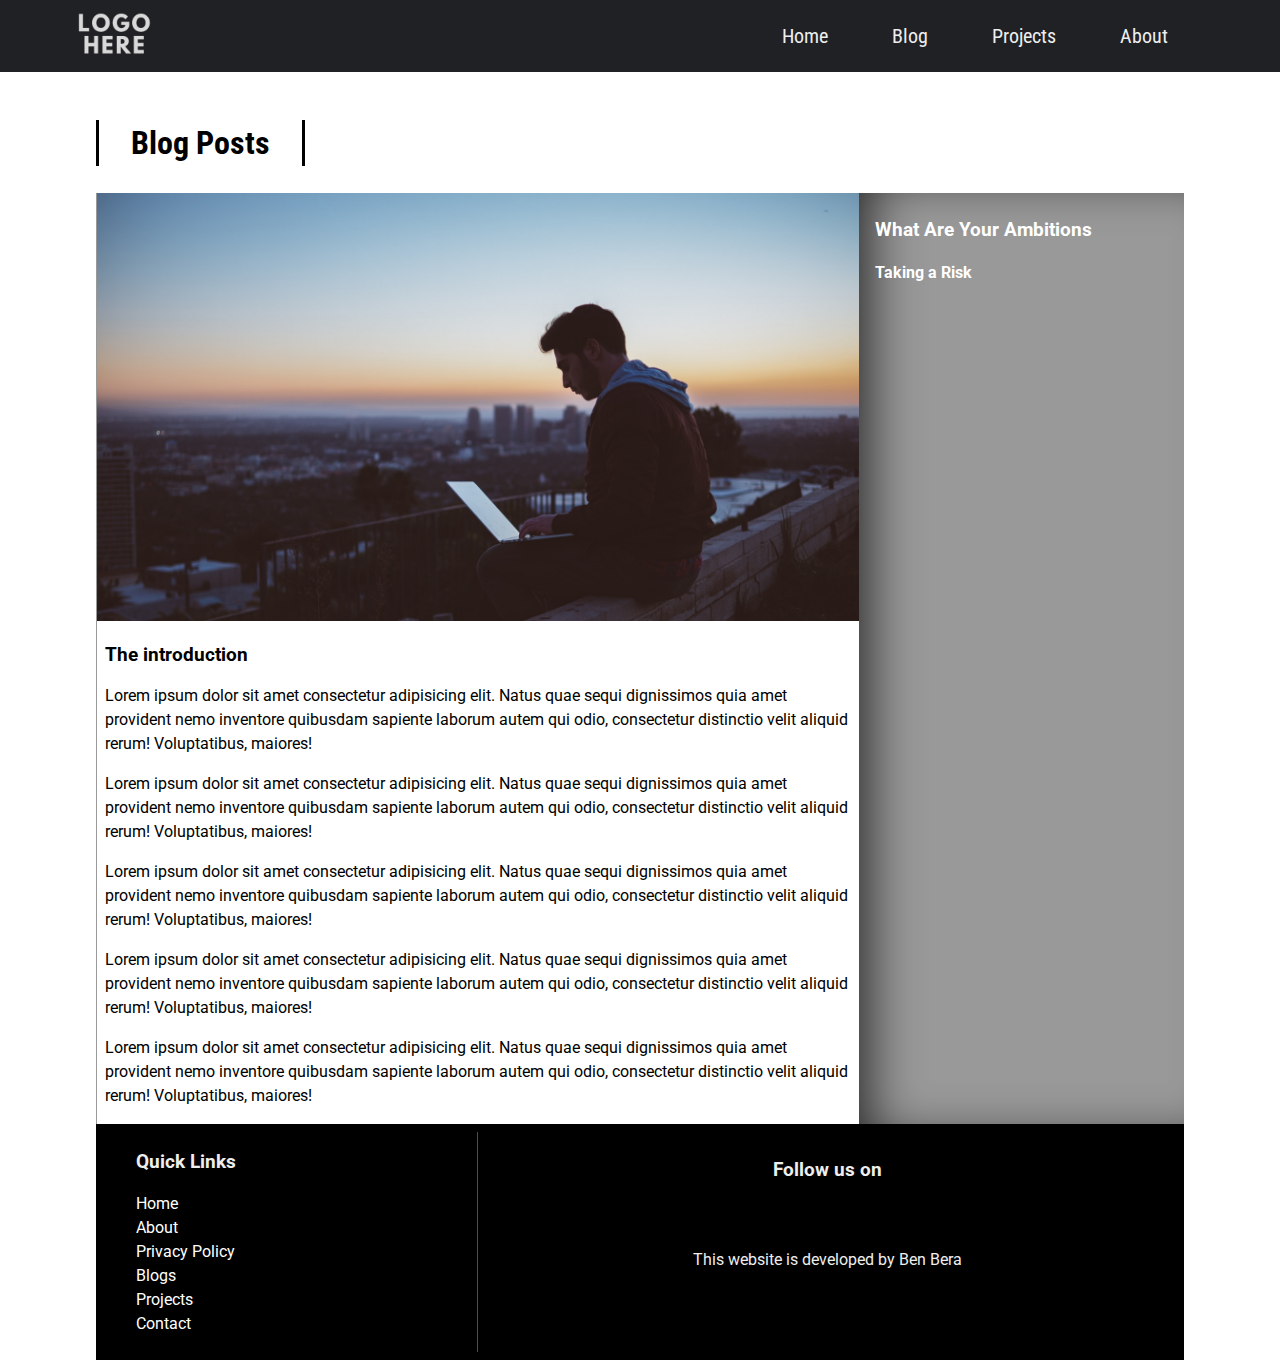
<file: about.html>
<!DOCTYPE html>
<html lang="en">

<head>
  <meta charset="UTF-8">
  <meta name="viewport" content="width=device-width, initial-scale=1.0">
  <meta http-equiv="X-UA-Compatible" content="ie=edge">
  <link rel="stylesheet" href="https://use.fontawesome.com/releases/v5.1.0/css/all.css" integrity="sha384-lKuwvrZot6UHsBSfcMvOkWwlCMgc0TaWr+30HWe3a4ltaBwTZhyTEggF5tJv8tbt"
    crossorigin="anonymous">
  <link href="https://fonts.googleapis.com/css?family=Roboto|Roboto+Condensed|Roboto+Slab" rel="stylesheet">
  <link rel="stylesheet" href="style.css">
  <title>My Ezine</title>
</head>

<body>
  <div id="slideout-menu">
      <ul>
          <li>
              <a href="index.html">Home</a>
          </li>
          <li>
              <a href="blogslist.html">Blog</a>
          </li>
          <li>
              <a href="blogslist.html">Projects</a>
          </li>
          <li>
              <a href="about.html">About</a>
          </li>
          <li>
              <input type="text" placeholder="Search Here">
          </li>
      </ul>
  </div>

  <nav>
      <div id="logo-img">
          <a href="#">
              <img src="img/logo.png" alt="Ezine logo">
          </a>
      </div>
      <div id="menu-icon">
          <i class="fas fa-bars"></i>
      </div>
      <ul>
          <li>
              <a href="index.html">Home</a>
          </li>
          <li>
              <a class="active" href="blogslist.html">Blog</a>
          </li>
          <li>
              <a href="blogslist.html">Projects</a>
          </li>
          <li>
              <a href="about.html">About</a>
          </li>
          <li>
              <div id="search-icon">
                  <i class="fas fa-search"></i>
              </div>
          </li>
      </ul>
  </nav>

  <div id="searchbox">
      <input type="text" placeholder="Search Here">
  </div>

  <main>
   <h2 class="page-heading">Blog Posts</h2>
   <div id="post-container">
       <section id="blogpost">
           <div class="card">
            <div class="card-image">
                <img src="img/1.jpg" alt="Card-image">
            </div>
               <div class="card-description">
                   <h3>
                       The introduction 
                   </h3>
                   <p>Lorem ipsum dolor sit amet consectetur adipisicing elit. 
                       Natus quae sequi dignissimos quia amet provident nemo inventore quibusdam sapiente laborum autem qui odio,
                       consectetur distinctio velit aliquid rerum! Voluptatibus, maiores!
                    </p>
                    <p>Lorem ipsum dolor sit amet consectetur adipisicing elit. 
                        Natus quae sequi dignissimos quia amet provident nemo inventore quibusdam sapiente laborum autem qui odio,
                        consectetur distinctio velit aliquid rerum! Voluptatibus, maiores!
                     </p>
                     <p>Lorem ipsum dolor sit amet consectetur adipisicing elit. 
                        Natus quae sequi dignissimos quia amet provident nemo inventore quibusdam sapiente laborum autem qui odio,
                        consectetur distinctio velit aliquid rerum! Voluptatibus, maiores!
                     </p>
                     <p>Lorem ipsum dolor sit amet consectetur adipisicing elit. 
                        Natus quae sequi dignissimos quia amet provident nemo inventore quibusdam sapiente laborum autem qui odio,
                        consectetur distinctio velit aliquid rerum! Voluptatibus, maiores!
                     </p>
                     <p>Lorem ipsum dolor sit amet consectetur adipisicing elit. 
                        Natus quae sequi dignissimos quia amet provident nemo inventore quibusdam sapiente laborum autem qui odio,
                        consectetur distinctio velit aliquid rerum! Voluptatibus, maiores!
                     </p>
               </div>
           </div>
       </section>
       <aside id="sidebar">
           <h3>
               What Are Your Ambitions
           </h3>
           <h4>Taking a Risk</h4>
       </aside>
   </div>
    <footer>
        <div id="left-footer">
            <h3>Quick Links</h3>
            <p>
                <ul>
                    <li>
                        <a href="index.html">Home</a>
                    </li>
                    <li>
                        <a href="about.html">About</a>
                    </li>
                    <li>
                        <a href="#">Privacy Policy</a>
                    </li>
                    <li>
                        <a href="blogslist.html">Blogs</a>
                    </li>
                    <li>
                        <a href="blogslist.html">Projects</a>
                    </li>
                    <li>
                        <a href="#">Contact</a>
                    </li>
                </ul>
            </p>
        </div>

        <div id="right-footer">
            <h3>Follow us on</h3>
            <div id="social-media-footer">
                <ul>
                    <li>
                        <a href="#">
                            <i class="fab fa-facebook"></i>
                        </a>
                    </li>
                    <li>
                        <a href="#">
                            <i class="fab fa-youtube"></i>
                        </a>
                    </li>
                    <li>
                        <a href="#">
                            <i class="fab fa-github"></i>
                        </a>
                    </li>
                </ul>
            </div>
            <p>This website is developed by Ben Bera</p>
        </div>
    </footer>

  </main>

  <script src="main.js"></script>
</body>

</html>
</file>
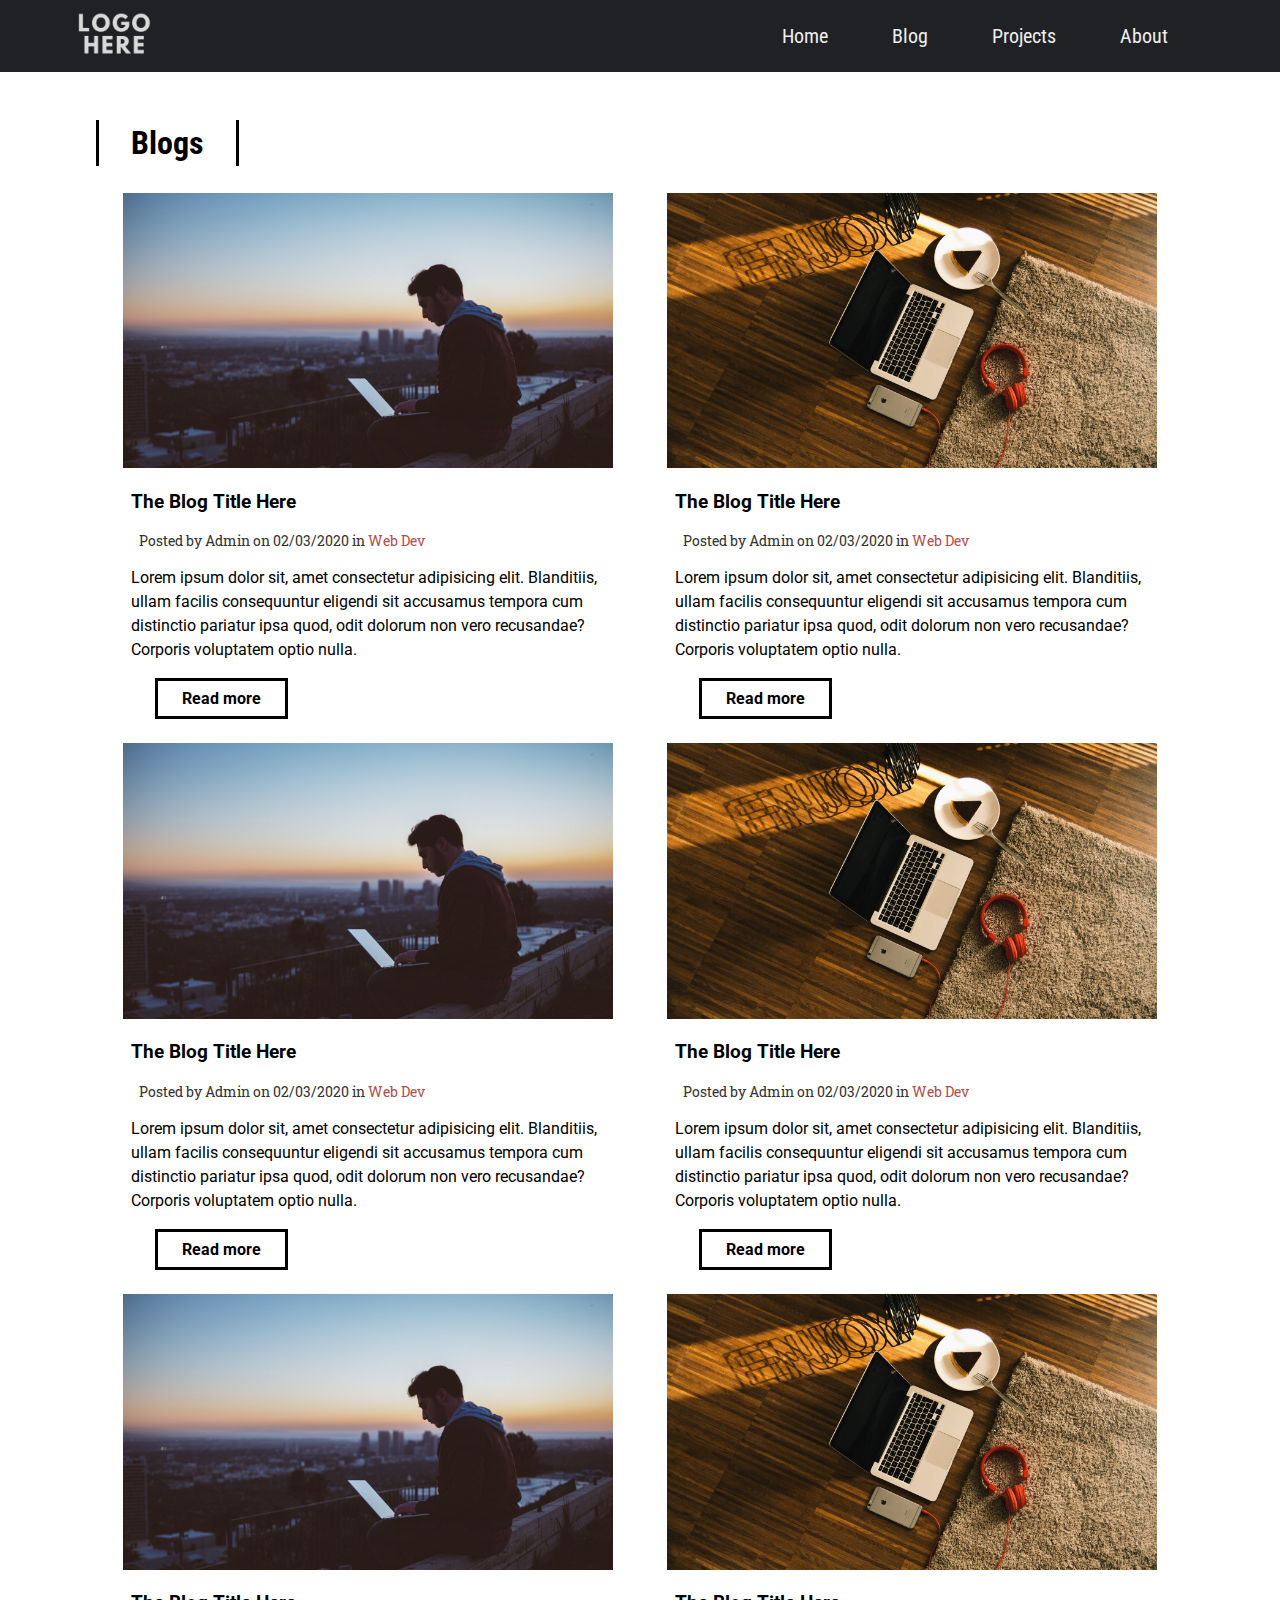
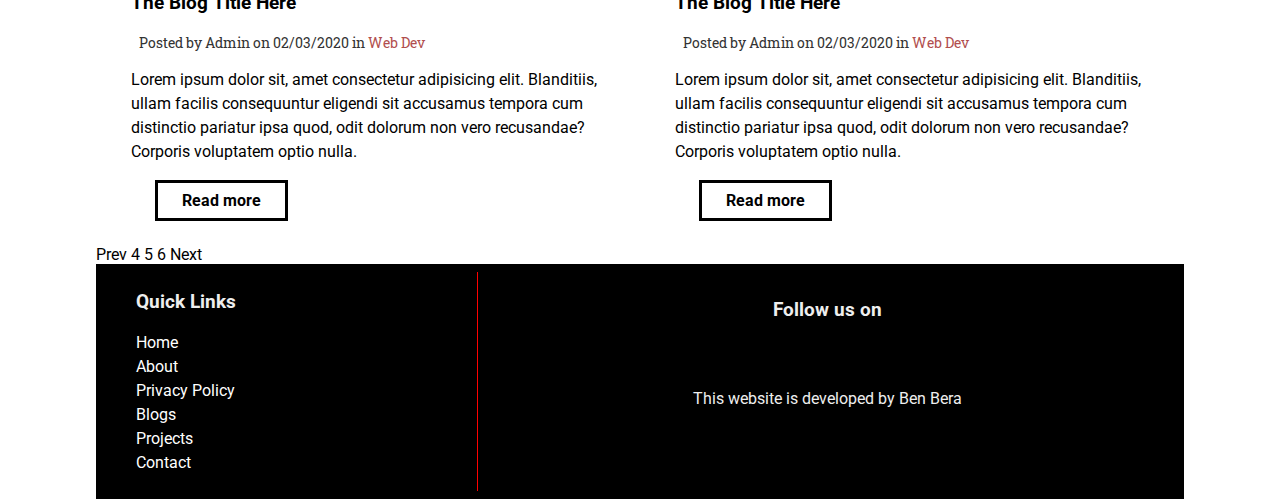
<file: bloglist.html>
<!DOCTYPE html>
<html lang="en">

<head>
  <meta charset="UTF-8">
  <meta name="viewport" content="width=device-width, initial-scale=1.0">
  <meta http-equiv="X-UA-Compatible" content="ie=edge">
  <link rel="stylesheet" href="https://use.fontawesome.com/releases/v5.1.0/css/all.css" integrity="sha384-lKuwvrZot6UHsBSfcMvOkWwlCMgc0TaWr+30HWe3a4ltaBwTZhyTEggF5tJv8tbt"
    crossorigin="anonymous">
  <link href="https://fonts.googleapis.com/css?family=Roboto|Roboto+Condensed|Roboto+Slab" rel="stylesheet">
  <link rel="stylesheet" href="style.css">
  <title>My Ezine</title>
</head>

<body>
  <div id="slideout-menu">
      <ul>
          <li>
              <a href="index.html">Home</a>
          </li>
          <li>
              <a href="blogslist.html">Blog</a>
          </li>
          <li>
              <a href="blogslist.html">Projects</a>
          </li>
          <li>
              <a href="about.html">About</a>
          </li>
          <li>
              <input type="text" placeholder="Search Here">
          </li>
      </ul>
  </div>

  <nav>
      <div id="logo-img">
          <a href="#">
              <img src="img/logo.png" alt="Ezine logo">
          </a>
      </div>
      <div id="menu-icon">
          <i class="fas fa-bars"></i>
      </div>
      <ul>
          <li>
              <a href="index.html">Home</a>
          </li>
          <li>
              <a class="active" href="blogslist.html">Blog</a>
          </li>
          <li>
              <a href="blogslist.html">Projects</a>
          </li>
          <li>
              <a href="about.html">About</a>
          </li>
          <li>
              <div id="search-icon">
                  <i class="fas fa-search"></i>
              </div>
          </li>
      </ul>
  </nav>

  <div id="searchbox">
      <input type="text" placeholder="Search Here">
  </div>

  <main>
    <h2 class="page-heading">Blogs</h2>

    <section>
      <div class="card">
        <div class="card-image">
          <a href="blogpost.html">
            <img src="img/1.jpg" alt="Card Image">
          </a>
        </div>

        <div class="card-description">
          <a href="blogpost.html">
            <h3>The Blog Title Here</h3>
          </a>
          <div class="card-meta">
            Posted by Admin on 02/03/2020 in
            <a href="#">Web Dev</a>
          </div>
          <p>
            Lorem ipsum dolor sit, amet consectetur adipisicing elit. Blanditiis, ullam facilis consequuntur eligendi sit accusamus tempora
            cum distinctio pariatur ipsa quod, odit dolorum non vero recusandae? Corporis voluptatem optio nulla.
          </p>
          <a href="blogpost.html" class="btn-readmore">Read more</a>
        </div>
      </div>

      <div class="card">
        <div class="card-image">
          <a href="#">
            <img src="img/2.jpg" alt="Card Image">
          </a>
        </div>

        <div class="card-description">
          <a href="#">
            <h3>The Blog Title Here</h3>
          </a>
          <div class="card-meta">
            Posted by Admin on 02/03/2020 in
            <a href="#">Web Dev</a>
          </div>
          <p>
            Lorem ipsum dolor sit, amet consectetur adipisicing elit. Blanditiis, ullam facilis consequuntur eligendi sit accusamus tempora
            cum distinctio pariatur ipsa quod, odit dolorum non vero recusandae? Corporis voluptatem optio nulla.
          </p>
          <a href="#" class="btn-readmore">Read more</a>
        </div>
      </div>

      <div class="card">
        <div class="card-image">
          <a href="blogpost.html">
            <img src="img/1.jpg" alt="Card Image">
          </a>
        </div>

        <div class="card-description">
          <a href="blogpost.html">
            <h3>The Blog Title Here</h3>
          </a>
          <div class="card-meta">
            Posted by Admin on 02/03/2020 in
            <a href="#">Web Dev</a>
          </div>
          <p>
            Lorem ipsum dolor sit, amet consectetur adipisicing elit. Blanditiis, ullam facilis consequuntur eligendi sit accusamus tempora
            cum distinctio pariatur ipsa quod, odit dolorum non vero recusandae? Corporis voluptatem optio nulla.
          </p>
          <a href="blogpost.html" class="btn-readmore">Read more</a>
        </div>
      </div>

      <div class="card">
        <div class="card-image">
          <a href="#">
            <img src="img/2.jpg" alt="Card Image">
          </a>
        </div>

        <div class="card-description">
          <a href="#">
            <h3>The Blog Title Here</h3>
          </a>
          <div class="card-meta">
            Posted by Admin on 02/03/2020 in
            <a href="#">Web Dev</a>
          </div>
          <p>
            Lorem ipsum dolor sit, amet consectetur adipisicing elit. Blanditiis, ullam facilis consequuntur eligendi sit accusamus tempora
            cum distinctio pariatur ipsa quod, odit dolorum non vero recusandae? Corporis voluptatem optio nulla.
          </p>
          <a href="#" class="btn-readmore">Read more</a>
        </div>
      </div>

      <div class="card">
        <div class="card-image">
          <a href="blogpost.html">
            <img src="img/1.jpg" alt="Card Image">
          </a>
        </div>

        <div class="card-description">
          <a href="blogpost.html">
            <h3>The Blog Title Here</h3>
          </a>
          <div class="card-meta">
            Posted by Admin on 02/03/2020 in
            <a href="#">Web Dev</a>
          </div>
          <p>
            Lorem ipsum dolor sit, amet consectetur adipisicing elit. Blanditiis, ullam facilis consequuntur eligendi sit accusamus tempora
            cum distinctio pariatur ipsa quod, odit dolorum non vero recusandae? Corporis voluptatem optio nulla.
          </p>
          <a href="blogpost.html" class="btn-readmore">Read more</a>
        </div>
      </div>

      <div class="card">
        <div class="card-image">
          <a href="#">
            <img src="img/2.jpg" alt="Card Image">
          </a>
        </div>

        <div class="card-description">
          <a href="#">
            <h3>The Blog Title Here</h3>
          </a>
          <div class="card-meta">
            Posted by Admin on 02/03/2020 in
            <a href="#">Web Dev</a>
          </div>
          <p>
            Lorem ipsum dolor sit, amet consectetur adipisicing elit. Blanditiis, ullam facilis consequuntur eligendi sit accusamus tempora
            cum distinctio pariatur ipsa quod, odit dolorum non vero recusandae? Corporis voluptatem optio nulla.
          </p>
          <a href="#" class="btn-readmore">Read more</a>
        </div>
      </div>
    </section>

    <div class="pagination">
      <a href="#">Prev</a>
      <a href="#">4</a>
      <a href="#">5</a>
      <a href="#">6</a>
      <a href="#">Next</a>
    </div>

    <footer>
        <div id="left-footer">
            <h3>Quick Links</h3>
            <p>
                <ul>
                    <li>
                        <a href="index.html">Home</a>
                    </li>
                    <li>
                        <a href="about.html">About</a>
                    </li>
                    <li>
                        <a href="#">Privacy Policy</a>
                    </li>
                    <li>
                        <a href="blogslist.html">Blogs</a>
                    </li>
                    <li>
                        <a href="blogslist.html">Projects</a>
                    </li>
                    <li>
                        <a href="#">Contact</a>
                    </li>
                </ul>
            </p>
        </div>

        <div id="right-footer">
            <h3>Follow us on</h3>
            <div id="social-media-footer">
                <ul>
                    <li>
                        <a href="#">
                            <i class="fab fa-facebook"></i>
                        </a>
                    </li>
                    <li>
                        <a href="#">
                            <i class="fab fa-youtube"></i>
                        </a>
                    </li>
                    <li>
                        <a href="#">
                            <i class="fab fa-github"></i>
                        </a>
                    </li>
                </ul>
            </div>
            <p>This website is developed by Ben Bera</p>
        </div>
    </footer>

  </main>

  <script src="main.js"></script>
</body>

</html>
</file>
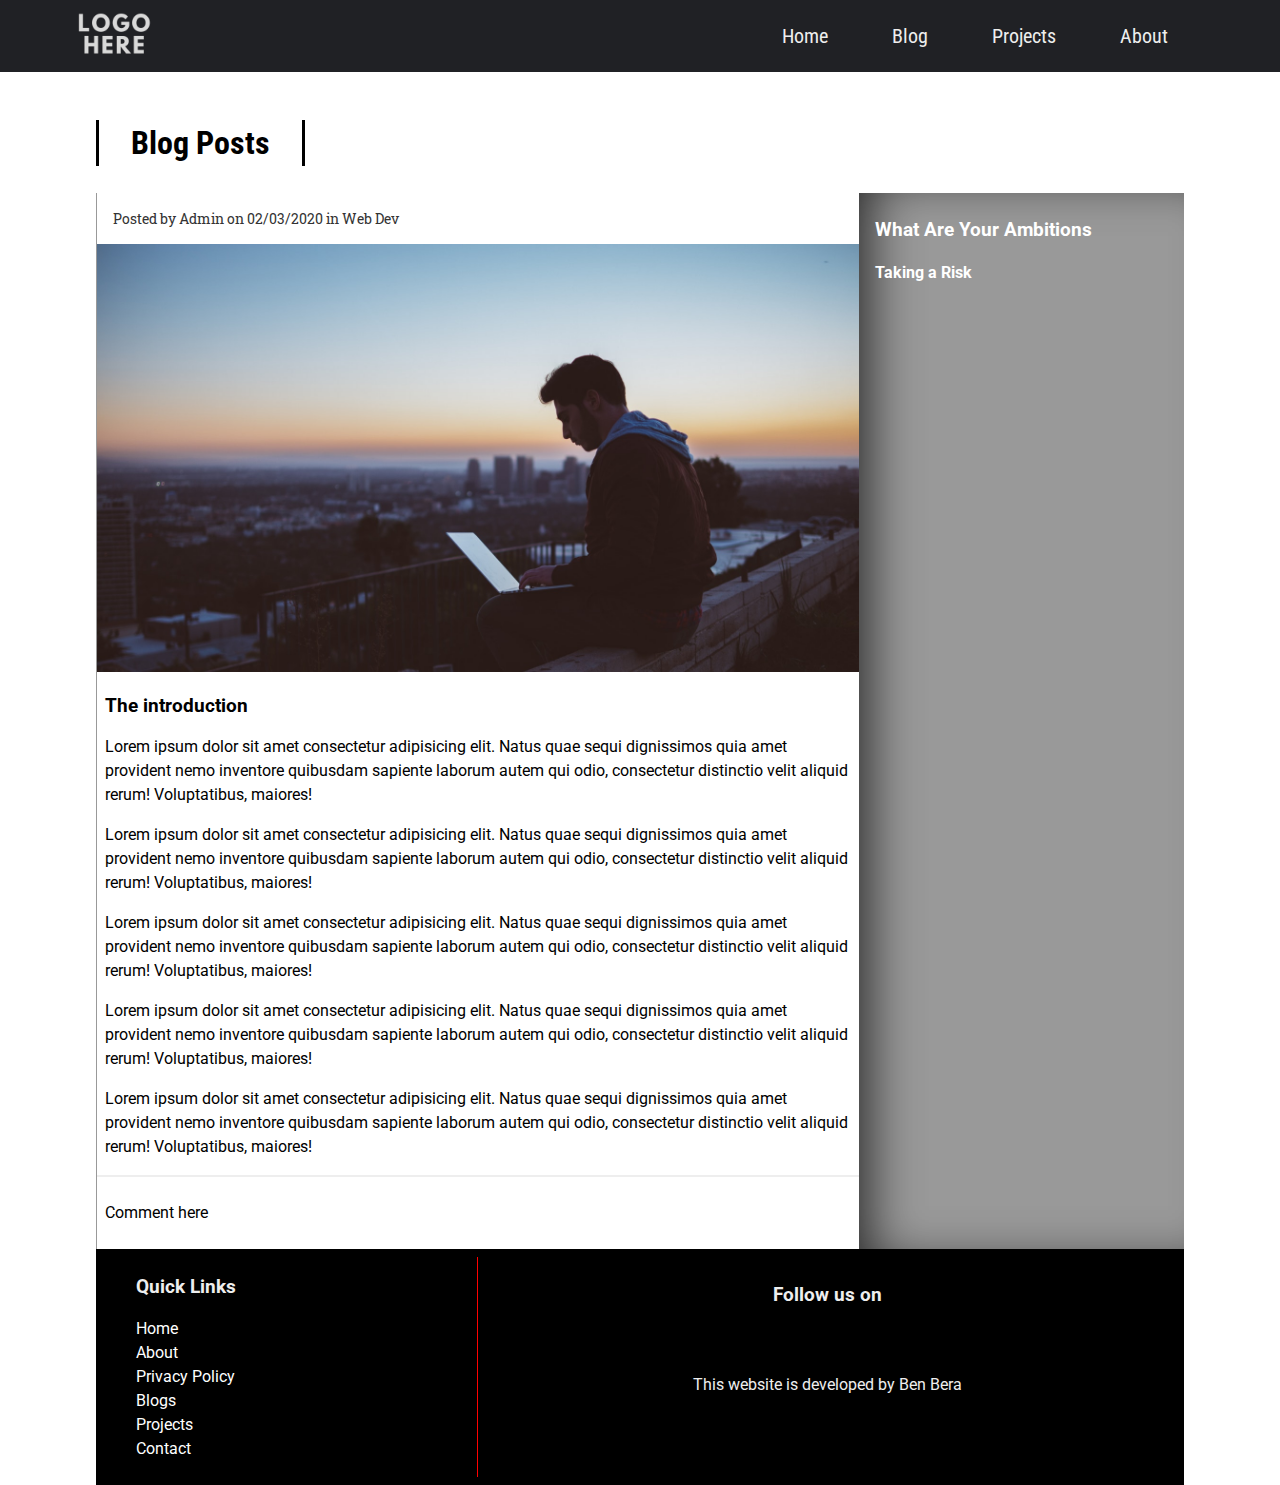
<file: blogpost.html>
<!DOCTYPE html>
<html lang="en">

<head>
  <meta charset="UTF-8">
  <meta name="viewport" content="width=device-width, initial-scale=1.0">
  <meta http-equiv="X-UA-Compatible" content="ie=edge">
  <link rel="stylesheet" href="https://use.fontawesome.com/releases/v5.1.0/css/all.css" integrity="sha384-lKuwvrZot6UHsBSfcMvOkWwlCMgc0TaWr+30HWe3a4ltaBwTZhyTEggF5tJv8tbt"
    crossorigin="anonymous">
  <link href="https://fonts.googleapis.com/css?family=Roboto|Roboto+Condensed|Roboto+Slab" rel="stylesheet">
  <link rel="stylesheet" href="style.css">
  <title>My Ezine</title>
</head>

<body>
  <div id="slideout-menu">
      <ul>
          <li>
              <a href="index.html">Home</a>
          </li>
          <li>
              <a href="blogslist.html">Blog</a>
          </li>
          <li>
              <a href="blogslist.html">Projects</a>
          </li>
          <li>
              <a href="about.html">About</a>
          </li>
          <li>
              <input type="text" placeholder="Search Here">
          </li>
      </ul>
  </div>

  <nav>
      <div id="logo-img">
          <a href="#">
              <img src="img/logo.png" alt="Ezine logo">
          </a>
      </div>
      <div id="menu-icon">
          <i class="fas fa-bars"></i>
      </div>
      <ul>
          <li>
              <a href="index.html">Home</a>
          </li>
          <li>
              <a class="active" href="blogslist.html">Blog</a>
          </li>
          <li>
              <a href="blogslist.html">Projects</a>
          </li>
          <li>
              <a href="about.html">About</a>
          </li>
          <li>
              <div id="search-icon">
                  <i class="fas fa-search"></i>
              </div>
          </li>
      </ul>
  </nav>

  <div id="searchbox">
      <input type="text" placeholder="Search Here">
  </div>

  <main>
   <h2 class="page-heading">Blog Posts</h2>
   <div id="post-container">
       <section id="blogpost">
           <div class="card">
               <div class="card-meta-blogpost">
                   Posted by Admin on 02/03/2020 in 
                   <a href="#"> Web Dev</a>
               </div>
               <div class="card-image">
                   <img src="img/1.jpg" alt="Card-image">
               </div>
               <div class="card-description">
                   <h3>
                       The introduction 
                   </h3>
                   <p>Lorem ipsum dolor sit amet consectetur adipisicing elit. 
                       Natus quae sequi dignissimos quia amet provident nemo inventore quibusdam sapiente laborum autem qui odio,
                       consectetur distinctio velit aliquid rerum! Voluptatibus, maiores!
                    </p>
                    <p>Lorem ipsum dolor sit amet consectetur adipisicing elit. 
                        Natus quae sequi dignissimos quia amet provident nemo inventore quibusdam sapiente laborum autem qui odio,
                        consectetur distinctio velit aliquid rerum! Voluptatibus, maiores!
                     </p>
                     <p>Lorem ipsum dolor sit amet consectetur adipisicing elit. 
                        Natus quae sequi dignissimos quia amet provident nemo inventore quibusdam sapiente laborum autem qui odio,
                        consectetur distinctio velit aliquid rerum! Voluptatibus, maiores!
                     </p>
                     <p>Lorem ipsum dolor sit amet consectetur adipisicing elit. 
                        Natus quae sequi dignissimos quia amet provident nemo inventore quibusdam sapiente laborum autem qui odio,
                        consectetur distinctio velit aliquid rerum! Voluptatibus, maiores!
                     </p>
                     <p>Lorem ipsum dolor sit amet consectetur adipisicing elit. 
                        Natus quae sequi dignissimos quia amet provident nemo inventore quibusdam sapiente laborum autem qui odio,
                        consectetur distinctio velit aliquid rerum! Voluptatibus, maiores!
                     </p>
               </div>
           </div>
           <div id="comments-section">
               <p>Comment here</p>

           </div>
       </section>
       <aside id="sidebar">
           <h3>
               What Are Your Ambitions
           </h3>
           <h4>Taking a Risk</h4>
       </aside>
   </div>
    <footer>
        <div id="left-footer">
            <h3>Quick Links</h3>
            <p>
                <ul>
                    <li>
                        <a href="index.html">Home</a>
                    </li>
                    <li>
                        <a href="about.html">About</a>
                    </li>
                    <li>
                        <a href="#">Privacy Policy</a>
                    </li>
                    <li>
                        <a href="blogslist.html">Blogs</a>
                    </li>
                    <li>
                        <a href="blogslist.html">Projects</a>
                    </li>
                    <li>
                        <a href="#">Contact</a>
                    </li>
                </ul>
            </p>
        </div>

        <div id="right-footer">
            <h3>Follow us on</h3>
            <div id="social-media-footer">
                <ul>
                    <li>
                        <a href="#">
                            <i class="fab fa-facebook"></i>
                        </a>
                    </li>
                    <li>
                        <a href="#">
                            <i class="fab fa-youtube"></i>
                        </a>
                    </li>
                    <li>
                        <a href="#">
                            <i class="fab fa-github"></i>
                        </a>
                    </li>
                </ul>
            </div>
            <p>This website is developed by Ben Bera</p>
        </div>
    </footer>

  </main>

  <script src="main.js"></script>
</body>

</html>
</file>
<file: style.css>
body{
    font-family: 'Roboto' , sans-serif;
    margin: 0;
}
h1{
    padding: 8px;
    background: red;
    border-radius: 8px;
    margin: 0;
    font-size: 64px;
    font-family: 'Roboto Slab', serif;
}
p{
    line-height: 1.5;
}

main{
    margin: 0 auto;

}
a{
    text-decoration: none;
    color: black;
}

a :hover{
    text-decoration: underline;
}

/* Inputs */
input,
textarea{
    height: 32px;
    padding: 0 16px;
    font-family: 'Roboto Condensed', sans-serif;
    font-size: 20px;
    border: none;
    box-shadow: inset 8px 3px 18px -4px rgba(0,0,0,0.4);
}
input:focus,
textarea:focus{
    outline: none;
}

/*Banner */

#banner{
    height: 100vh;
    display: flex;
    align-items:  center;
    justify-content: center;
    flex-direction: column;
    background: rgba(0,0,0, 0.2) url('img/3.jpg');
    background-size: cover;
    background-attachment: fixed;
    background-position: center;
    background-blend-mode: overlay;
    color: white;
}

#banner h3{
    background: black;
    border-radius: 8px;
    padding: 0 24px;
    font-size: 24px;
}

/* Search Box */
#searchbox{
    position: fixed;
    right: 0;
    top: 24px;
    width: 500px;
    pointer-events: none;
    z-index: 50;
    transition: 0.4s;

}

#searchbox input{
    height: 48px;
    width: 100%;
}

/* Navigation */

 nav{
    height: 72px;
    background: #202125;
    width: 100%;
    margin: 0;
    position: fixed;
    font-size:20px ;
    display: flex;
    font-family:'Roboto Condensed', sans-serif ;
    justify-content: space-between;
    padding: 0 16px 0 0;
    box-sizing: border-box;
    z-index: 100;
}

nav a{
    padding: 0 32px;
    color: #eeeeee;
    transform: 0.4s;
}
nav a:hover{
    text-decoration: none;
    color:red;
}


nav ul{
    display: flex;
    list-style: none;
    justify-content: space-around;
    align-items: center;
    height: 100%;
    margin: 0;
}

.active{
    columns: #f783ae;
}
#logo-img{
    display: flex;
    height: 100%;
    padding: 0 32px;
    align-items: center;
    color: white;
    transition: .4s;
}
#logo-img img{
    height: 100px;

}
#logo-image:hover{
    background: black;

}
#menu-icon{
    height: 100%;
    font-size: 28px;
    padding: 0 24px;
    color: #eeee;
    display: none;
    align-items: center;

}

 /*Search Icon*/
  
#search-icon{
  color: white;
  padding: 0 32px;
  cursor: pointer;
  transition: 0.4s;  
}
#search-icon :hover{
    color: red;
}
/* Slide out Menu*/ 

#slideout-menu{
    display: none;
    background-color: #2d3436;
    z-index: 100;
    position: fixed;
    margin-top: 72px;
    width: 100%;
    text-align: center;
    opacity: 0;
    pointer-events: none;
}

#slideout-menu ul{
    list-style: none;
    padding: 0 32px;

}
#slideout-menu ul li {
    padding: 8px;

}

#slideout-menu a {
    font-family: 'Roboto Condensed ', sans-serif;
    font-size: 20px;
    color: white;
}

#slideout-menu input {
    width: 85%;
    padding: 8px;
    font-family: 'Roboto Condensed', sans-serif;
    font-size: 20px;
    text-align: center;
}


/* Sections */

section{
    display: flex;
    justify-content: space-around;
    flex-wrap: wrap;
}
.section-heading{
    font-size: 32px;
    font-family: 'Roboto Condensed', sans-serif;
    border-left: 3px solid black;
    border-right: 3px solid black;
    transition: all 0.4s;
    padding: 4px 32px;
    display: inline-block;
}

.section-heading:hover{
    padding: 4px 48px;
    background: red;
}

/* Section Source*/
#section-source p{
    padding: 8px;
    text-align: center;
    
}
#section-source a {
    margin: 8px;
    text-align: center;
}


/* Card */

.card-image{
    transition: 0.4s;

}
.card-image:hover{
    box-shadow: 0 10px 6px -6px #777;

}

.card .card-description{
    padding: 0 8px;

}
.card-meta-blogpost{
  color: #333;
  font-size: 14px;
  padding: 16px;
  font-family: 'Roboto Slab' , serif;
}
 .card-meta-blogpost a{
   color: #333;
 }

/* Button Read More */

.btn-readmore {
    padding: 8px 24px;
    border: 3px solid black;
    transition: 0.4s;
    display: inline-block;
    margin-bottom: 24px;
    margin-left: 24px;
    font-weight: bold;
    cursor: pointer;
    background: white;
}

.btn-readmore :hover {
    background: red;
    text-decoration: none;
    padding:  8px 64px 8px 24px;
    color: white;

}
/* Footer */
footer {
    background: black;
    padding: 8px;
    color: #eee;
    display: flex;
  }
  
  footer a {
    color: white;
  }
  
  footer #left-footer {
    flex: 1;
    border-right: 1px solid red;
    padding-left: 32px;
  }
  
  footer #left-footer ul {
    padding: 0;
    list-style: none;
    line-height: 1.5;
  }
  
  footer #right-footer {
    flex: 2;
    padding: 8px;
    text-align: center;
  }
  
  footer #social-media-footer a .fa-facebook,
  footer #social-media-footer a .fa-youtube,
  footer #social-media-footer a .fa-github {
    color: white;
    transition: 0.4s;
  }
  
  footer #social-media-footer ul {
    display: flex;
    list-style: none;
    justify-content: center;
    padding: 0;
  }
  
  footer #social-media-footer ul li {
    font-size: 48px;
    padding: 16px;
    transition: 0.4s;
  }
  
  footer #social-media-footer ul li:hover a .fa-youtube {
    color: red;
  }
  
  footer #social-media-footer ul li:hover a .fa-facebook {
    color: #3b5998;
  }
  
  footer #social-media-footer ul li:hover a .fa-github {
    color: #bbb;
  }
  /* Blog List page */
  
  .page-heading{
    font-size:  32px;
    font-family: 'Roboto Condensed', sans-serif;
    border-left: 3px solid black;
    border-right: 3px solid black;
    transition: all 0.4s;
    display: inline-block;
    padding:  4px 32px;
    margin-top: 120px;
  }
  .page-heading:hover{
    padding: 4px  48px;
    background: red;
  }
  .card-meta{
    color: #333;
    font-size: 14px;
    padding-left: 8px;
    font-family: 'Roboto Slab', serif;
  }
  .card-meta a{
    color: rgb(177, 78, 78);
  }

  


  /* Single BlogPost */
  #post-container{
    display: flex;

  }
  #blogpost {
    display: flex;
    flex-direction: column;
    width: 70%;
    border-left: 1px solid #999;
  }
  #blogpost .card{
    width: 100%;
  }
  #blogpost .card-image:hover{
    box-shadow: none;

  }

  /* Sidebar */
  #sidebar{
    background: rgba(0, 0, 0, 0.40);
    flex: 1;
    padding: 8px 16px;
    color: white;
    box-shadow: inset 27px 0 51px -18px rgba(0,0,0,0.75);
  }

  /* Comments Section */
  #comments-section{
    border-top: 2px solid #eee;
    padding: 8px;
  }


/* Media Quueries */

@media (max-width: 900px) {
    nav ul {
      display: none;
    }
  
    #menu-icon {
      display: flex;
    }
  
    #slideout-menu {
      display: block;
    }
  
    #searchbox {
      display: none;
    }
  
    #blogpost{
      width:100%;
      border-left:0;
    }
  
    #sidebar{
      display: none;
    }
  }
  
  @media (max-width: 719px) {
    main {
      width: 100%;
    }
  
    section {
      flex-direction: column;
    }
  
    .card,
    .card .card-image img {
      width: 100%;
    }
  
    footer {
      flex-direction: column;
      text-align: center;
    }
  
    footer #left-footer {
      flex: 1;
      border-right: 0;
      padding-left: 0;
    }
  
    footer #right-footer {
      background: #eee;
      color: black;
    }
  
    footer #right-footer a {
      color: black;
    }
  
    footer #social-media-footer a .fa-facebook,
    footer #social-media-footer a .fa-youtube,
    footer #social-media-footer a .fa-github {
      color: black;
      transition: 0.4s;
    }
  }
  
  @media (max-width: 600px) {
    main {
      width: 100%;
    }
  
    h1 {
      font-size: 48px;
    }
  
    #banner h3 {
      font-size: 20px;
    }
  
    .card {
      text-align: center;
    }
  
    #logo-img {
      padding: 0;
    }
  }
  
  @media (min-width: 720px) {
    main {
      width: 95%;
    }
    .card {
      width: 45%;
    }
    .card .card-image img {
      width: 100%;
    }
  }
  
  @media (min-width: 1200px) {
    main {
      width: 85%;
    }
  }
</file>
